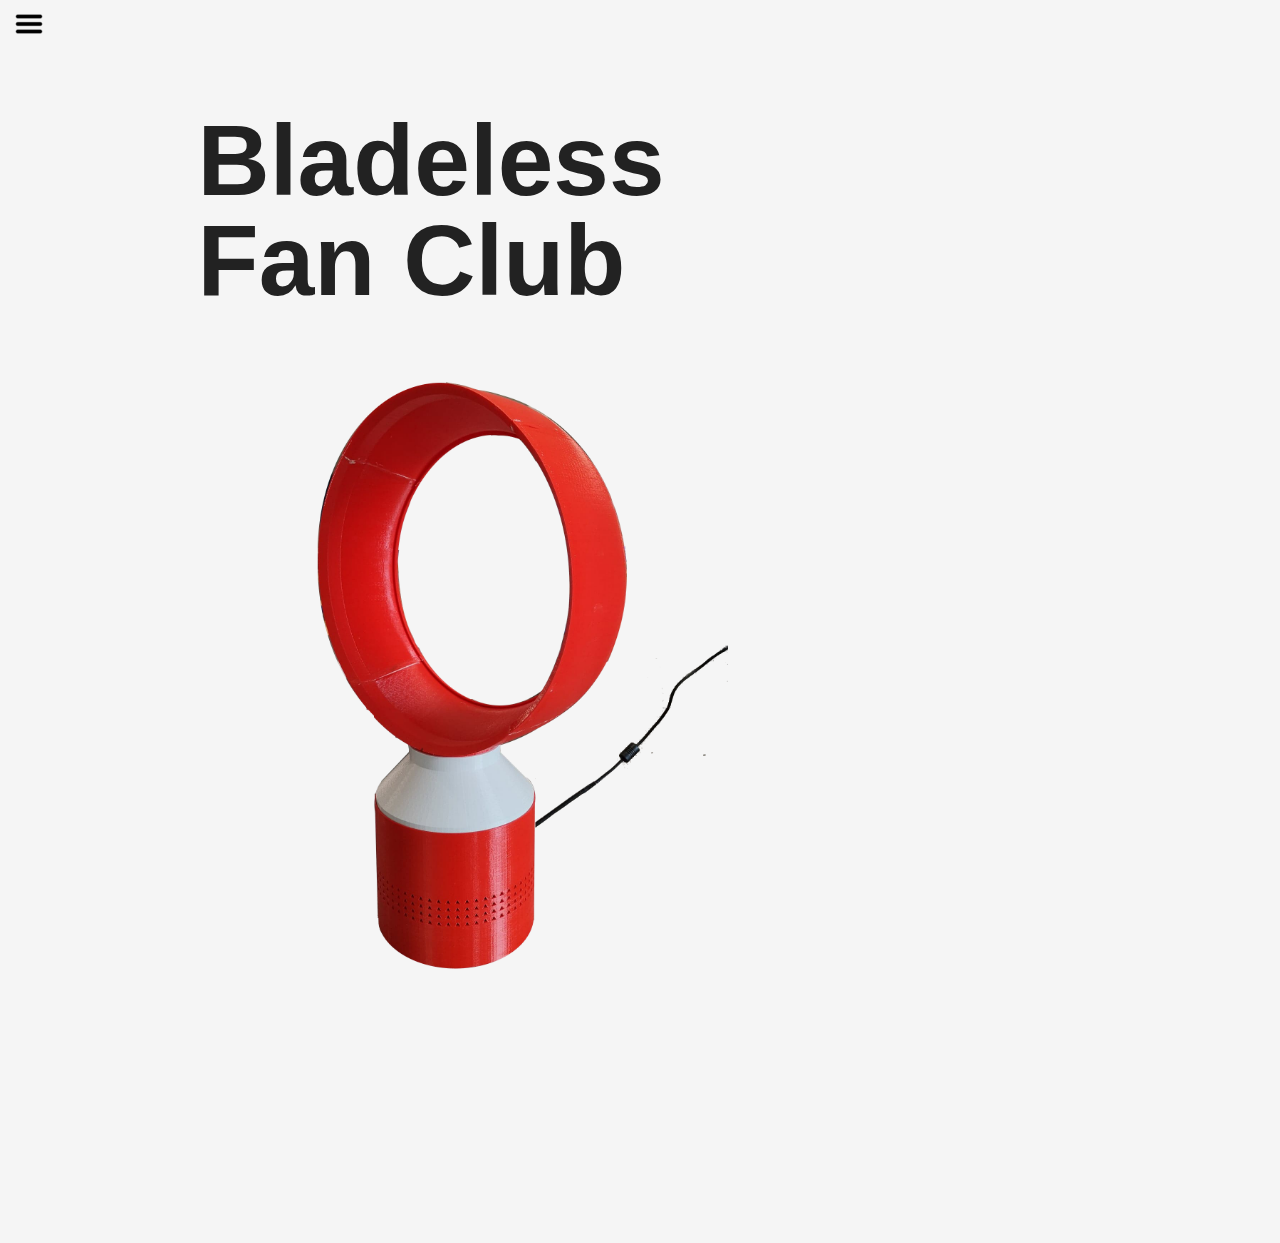
<file: index.html>
<!DOCTYPE html>
<html>

<head>
  <title>Fan Club</title>
  <link rel="stylesheet" type="text/css" href="css/style.css">
</head>

<body>
  <div class="dropdown">
    <button class="dropbtn"><img src="images/Hamburger_icon.png"></button>
    <div class="dropdown-content">
      <a href="index.html">Home</a>
      <a href="matlab.html">The Project</a>
      <a href="youtube.html">Youtube</a>
      <a href="gallery.html">Gallery</a>
    </div>
  </div>

  <div class="bighead">
    <h1> Bladeless <br> Fan Club </h1>

  </div>
  <div class = normal>
    <img src="images/baron.png" width = 60%>
  </div>


  

</body>
  
</html>
</file>
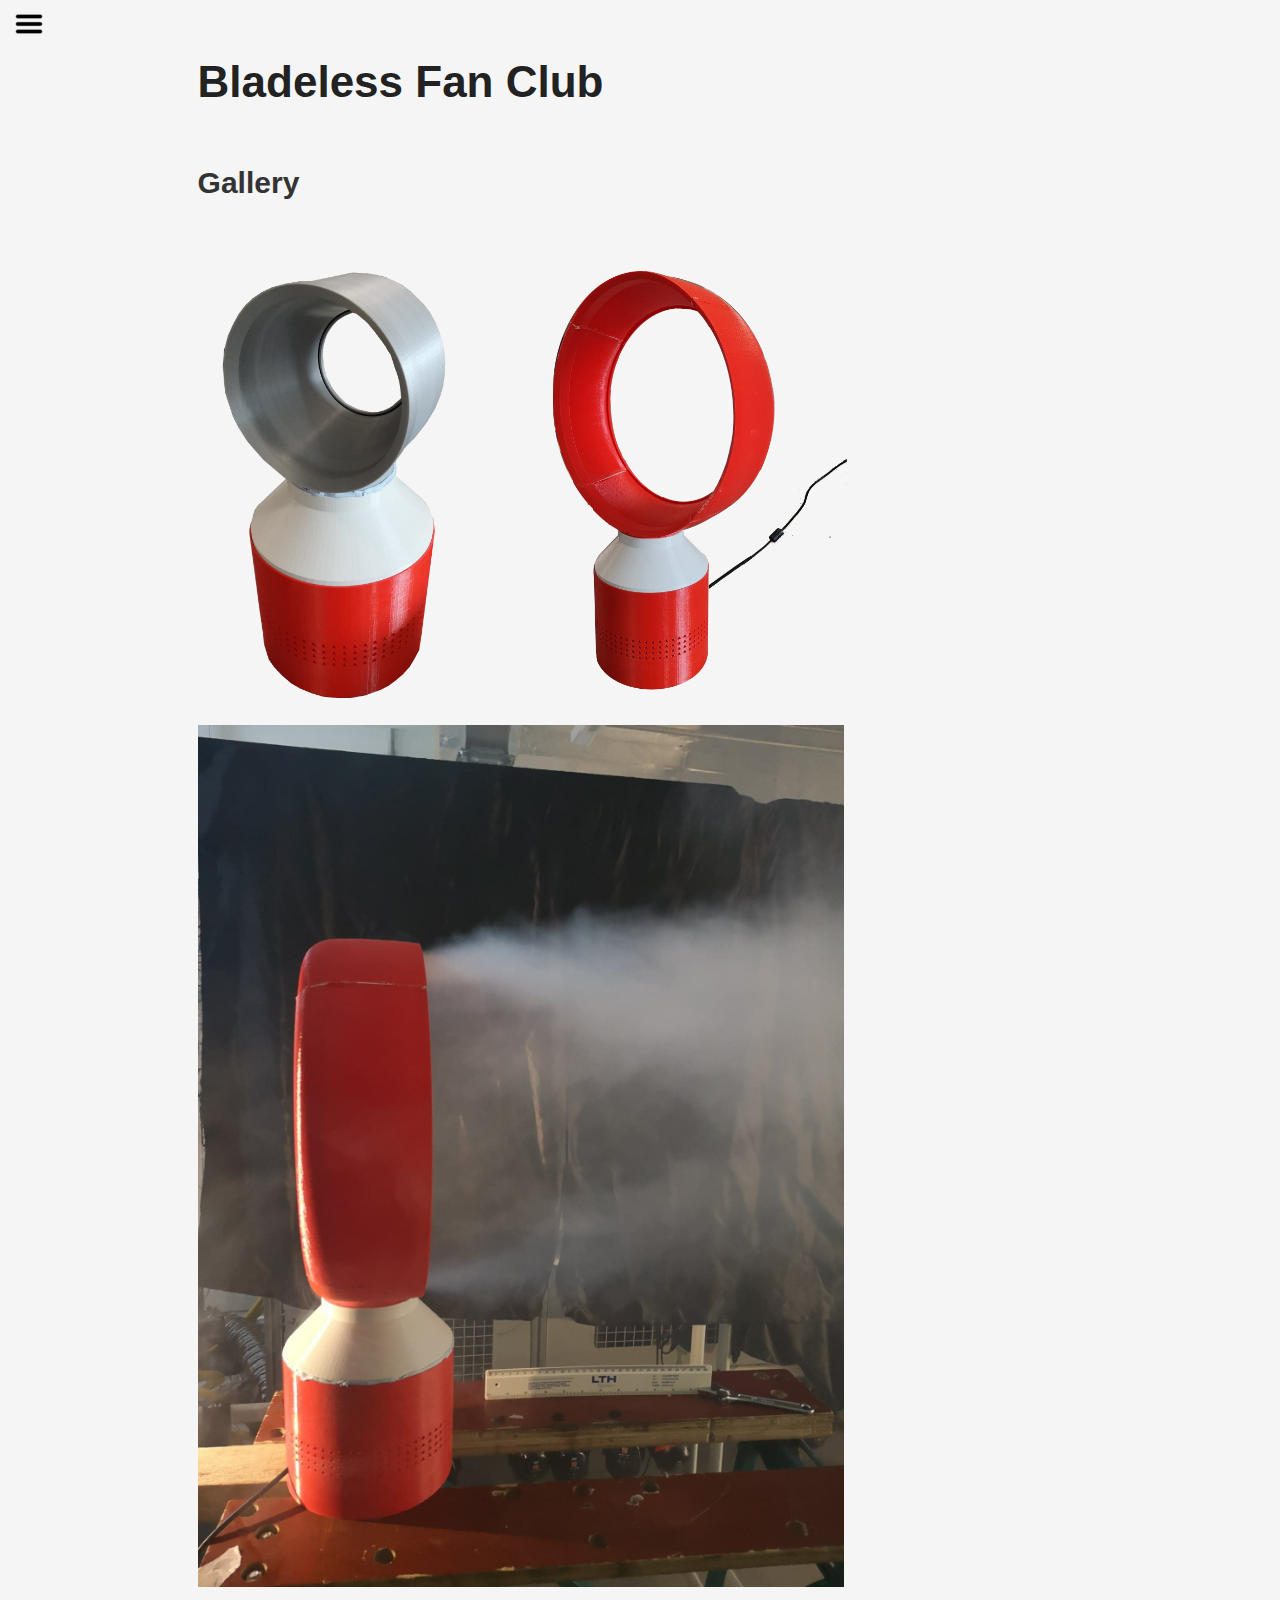
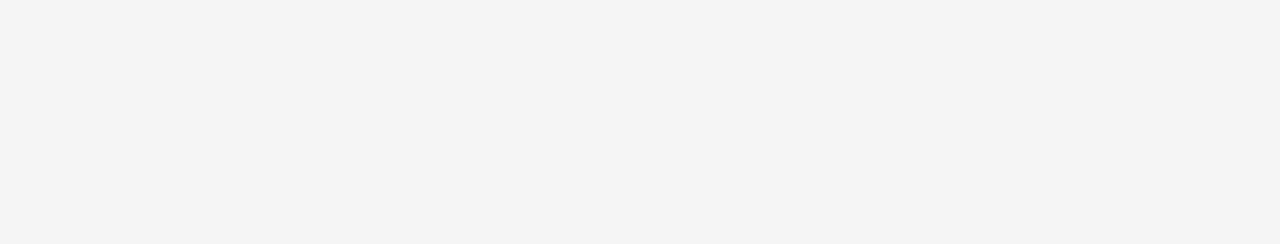
<file: gallery.html>
<!DOCTYPE html>
<html>

<head>
  <title>Fan Club</title>
  <link rel="stylesheet" type="text/css" href="css/style.css">
</head>

<body>
  <div class="dropdown">
    <button class="dropbtn"><img src="images/Hamburger_icon.png"></button>
    <div class="dropdown-content">
      <a href="index.html">Home</a>
      <a href="matlab.html">The Project</a>
      <a href="youtube.html">Youtube</a>
      <a href="gallery.html">Gallery</a>
    </div>
  </div>

  <div class="normal">
    <h1>Bladeless Fan Club</h1>
    <br>
    <h2>Gallery</h2>
    <br><br>

   <img src="images/wrong_mini.png" width=30%>
   <img src="images/baron.png" width=42.9%>
   <br><br>
   <img src="images/red_baron_smoke.jpg" width = 73%>
  </div>
 
</body>
  
</html>
</file>
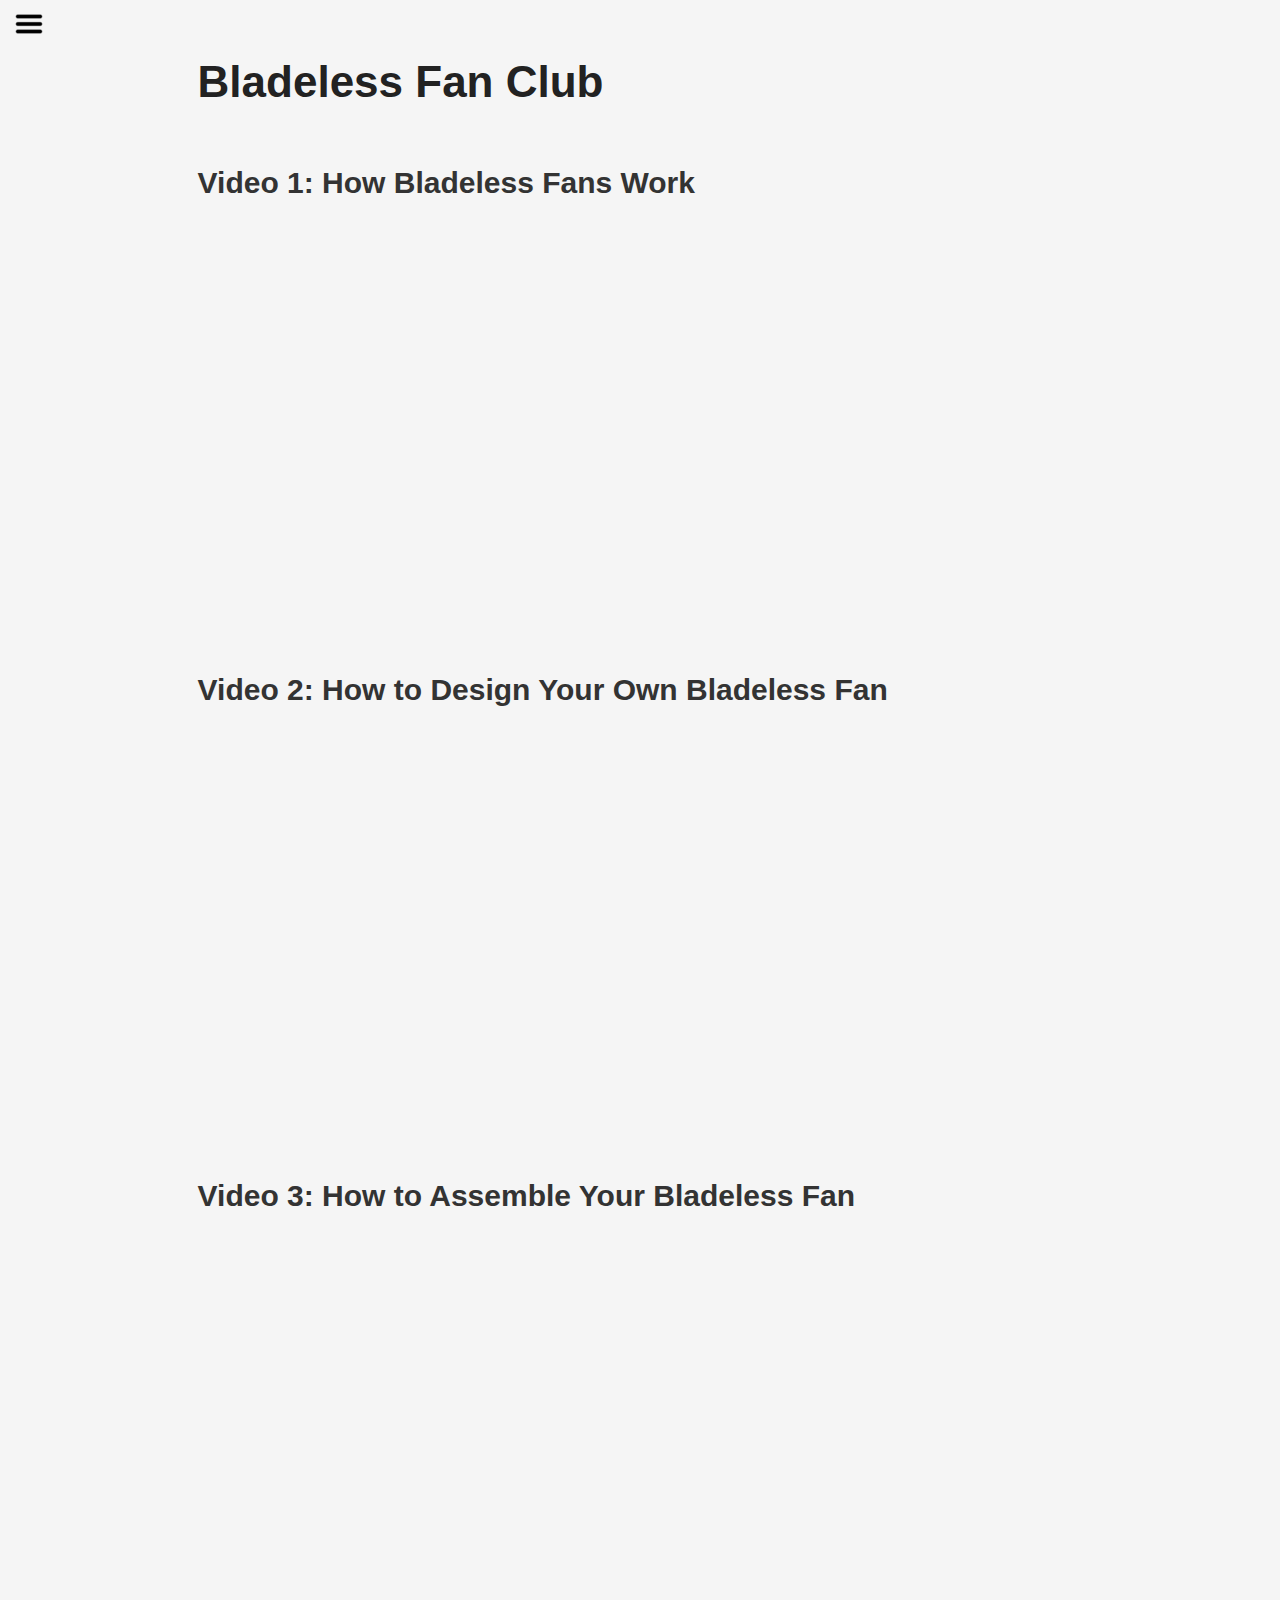
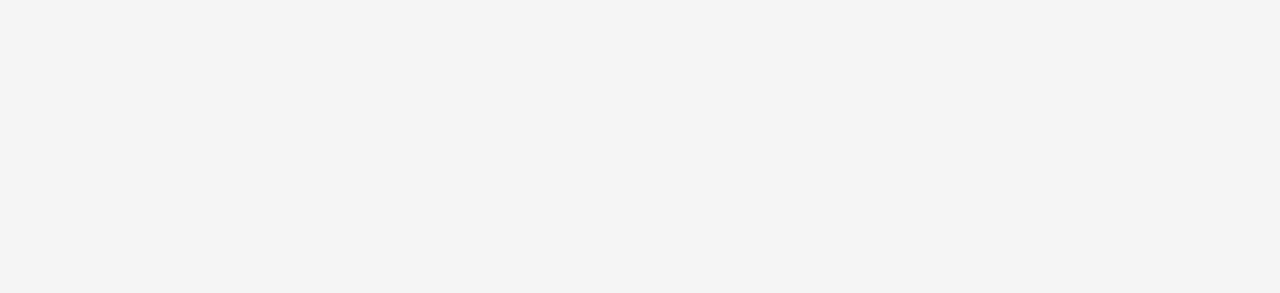
<file: youtube.html>
<!DOCTYPE html>
<html>

<head>
  <title>Fan Club</title>
  <link rel="stylesheet" type="text/css" href="css/style.css">
</head>

<body>
  <div class="dropdown">
    <button class="dropbtn"><img src="images/Hamburger_icon.png"></button>
    <div class="dropdown-content">
      <a href="index.html">Home</a>
      <a href="matlab.html">The Project</a>
      <a href="youtube.html">Youtube</a>
      <a href="gallery.html">Gallery</a>
    </div>
  </div>

  <div class="normal">
    <h1>Bladeless Fan Club</h1>
    <br>
    <h2>Video 1: How Bladeless Fans Work</h2>
    <br>
    <iframe src="https://www.youtube.com/embed/VLD8E2UraXw?start=510"
   width= "672" height = "378" frameborder="0" allowfullscreen scrolling="yes"></iframe>
   <br>
   <br>
   <h2>Video 2: How to Design Your Own Bladeless Fan</h2>
   <br>
   <iframe src="https://www.youtube.com/embed/qi1Cqz4D50Q?start=245"
   width= "672" height = "378" frameborder="0" allowfullscreen scrolling="yes"></iframe>
   <br>
   <br>
   <h2>Video 3: How to Assemble Your Bladeless Fan</h2>
   <br>
   <iframe src="https://www.youtube.com/embed/iRhBJvs7vPQ?start=393"
   width= "672" height = "378" frameborder="0" allowfullscreen scrolling="yes"></iframe>
  </div>
 
</body>
  
</html>
</file>
<file: css/style.css>
*{
	text-align: left;
	background-color:#f5f5f5;
	font-family: Helvetica, Arial;
}

h1{ 
	
	color:#222222;
}


a{
	text-decoration: none;
	color:#999999;
}
a ol{
	text-decoration: none;
	color:#999999;
}
a ul{
	text-decoration: none;
	color:#999999;
}
a:hover{
	color:#888888;
}
a:hover h1{
	color:#888888;
}
a:hover ul{
	color:#888888;
}
a:hover ol{
	color:#888888;
}
a:visited{
	color:#333333;
}

.dropdown {
  position: relative;
  display: inline-block;
}
.dropdown-content {
  display: none;
  position: absolute;
  left: 0;
  background-color: #f5f5f5;
  min-width: 120px;
}
.dropdown-content a {
  color: #333333;
  padding: 12px 16px;
  text-decoration: none;
  display: block;
}
.dropdown-content a:hover {background-color: #ffffff;}
.dropdown:hover .dropdown-content {display: block;}
.dropbtn{
	
	border: none;
	cursor: pointer;
	width:100%;
	height: 10%;
}
.normal a{
	color:#999999;
}
.normal a:hover{
	color:#333333;
}
.normal {
	text-align: left;
	background-color:#f5f5f5;
	color:#333333;
	
	line-height: 1.2em;
	margin: 0% 15% 20% 15%;

}
.normal h1{
	font-size: 44px;
}
.normal h2{
	font-size: 30px;
	line-height: 1.2em;
}
.bighead {
	text-align: left;
	background-color:#f5f5f5;
	color:#333333;
	font-family: Helvetica, Arial;
	line-height: 2em;
	margin: 0% 15%;
	font-size: 50px;

}
</file>
